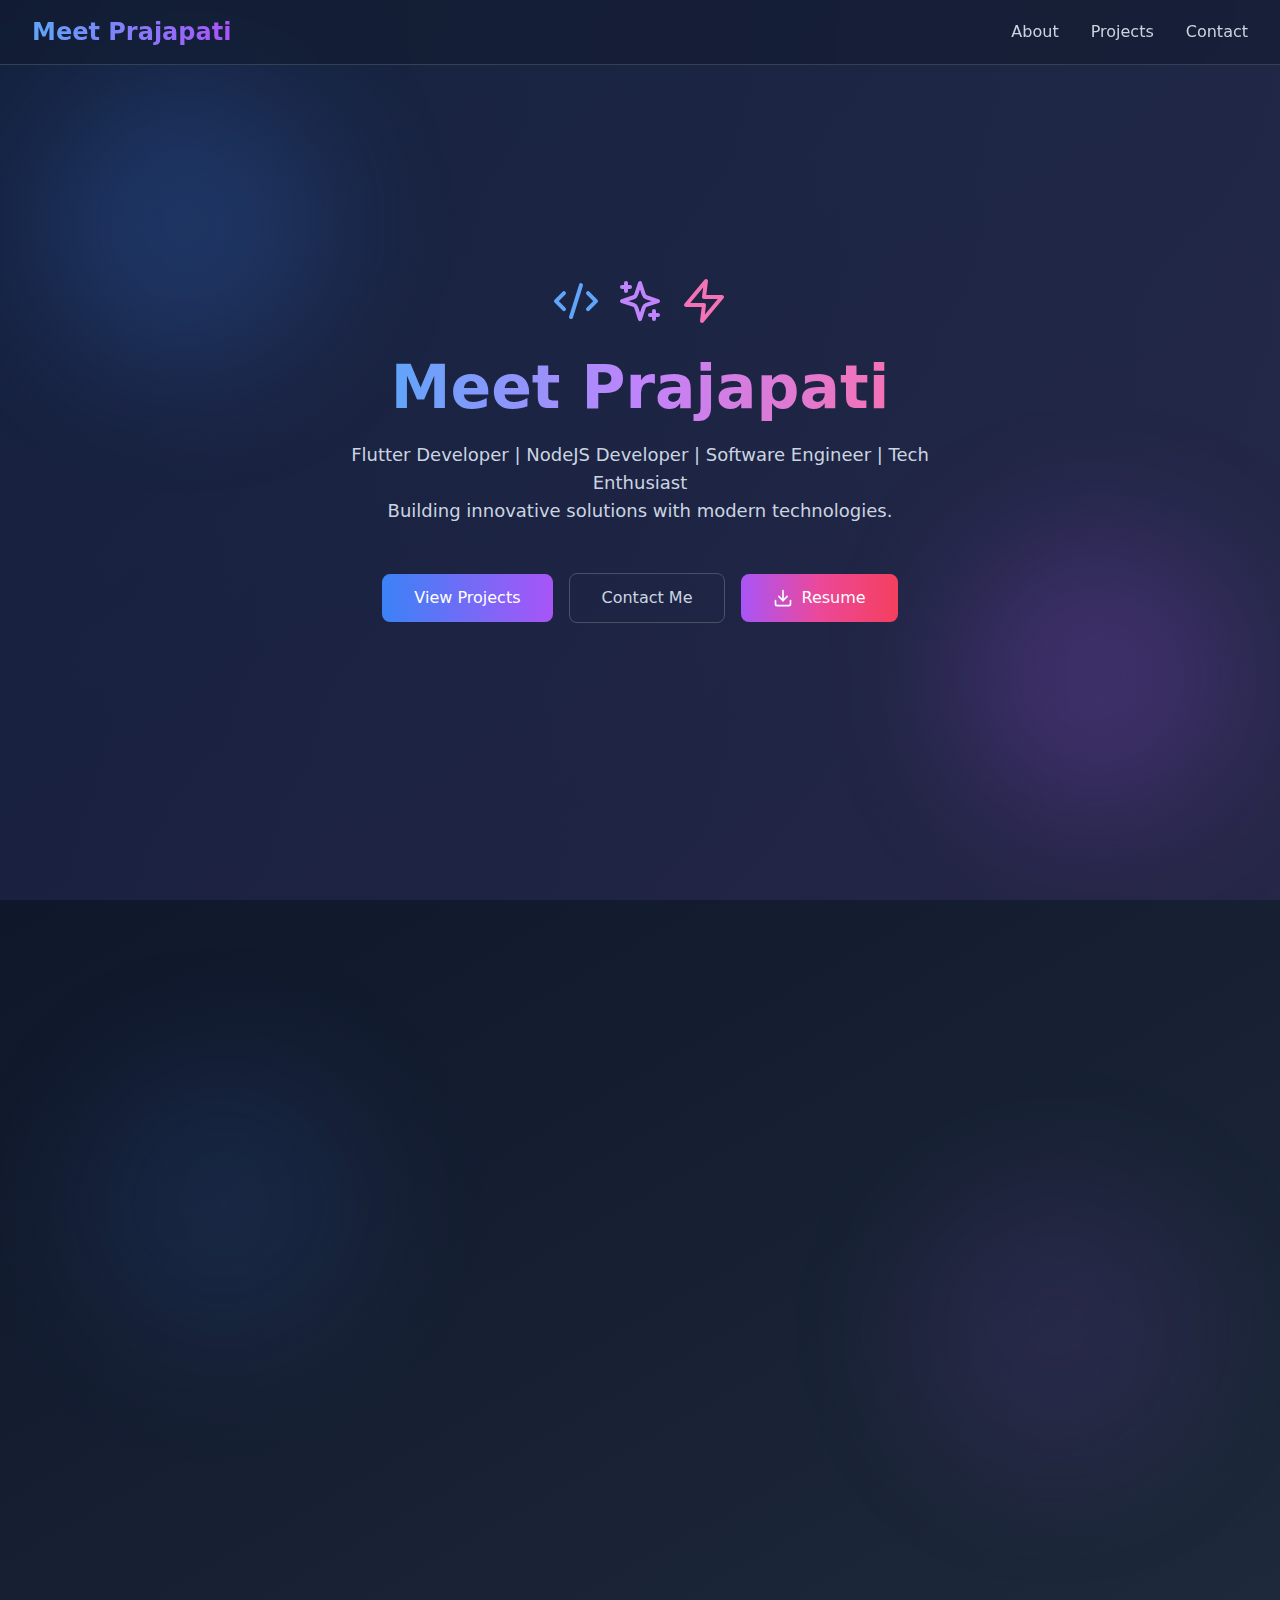
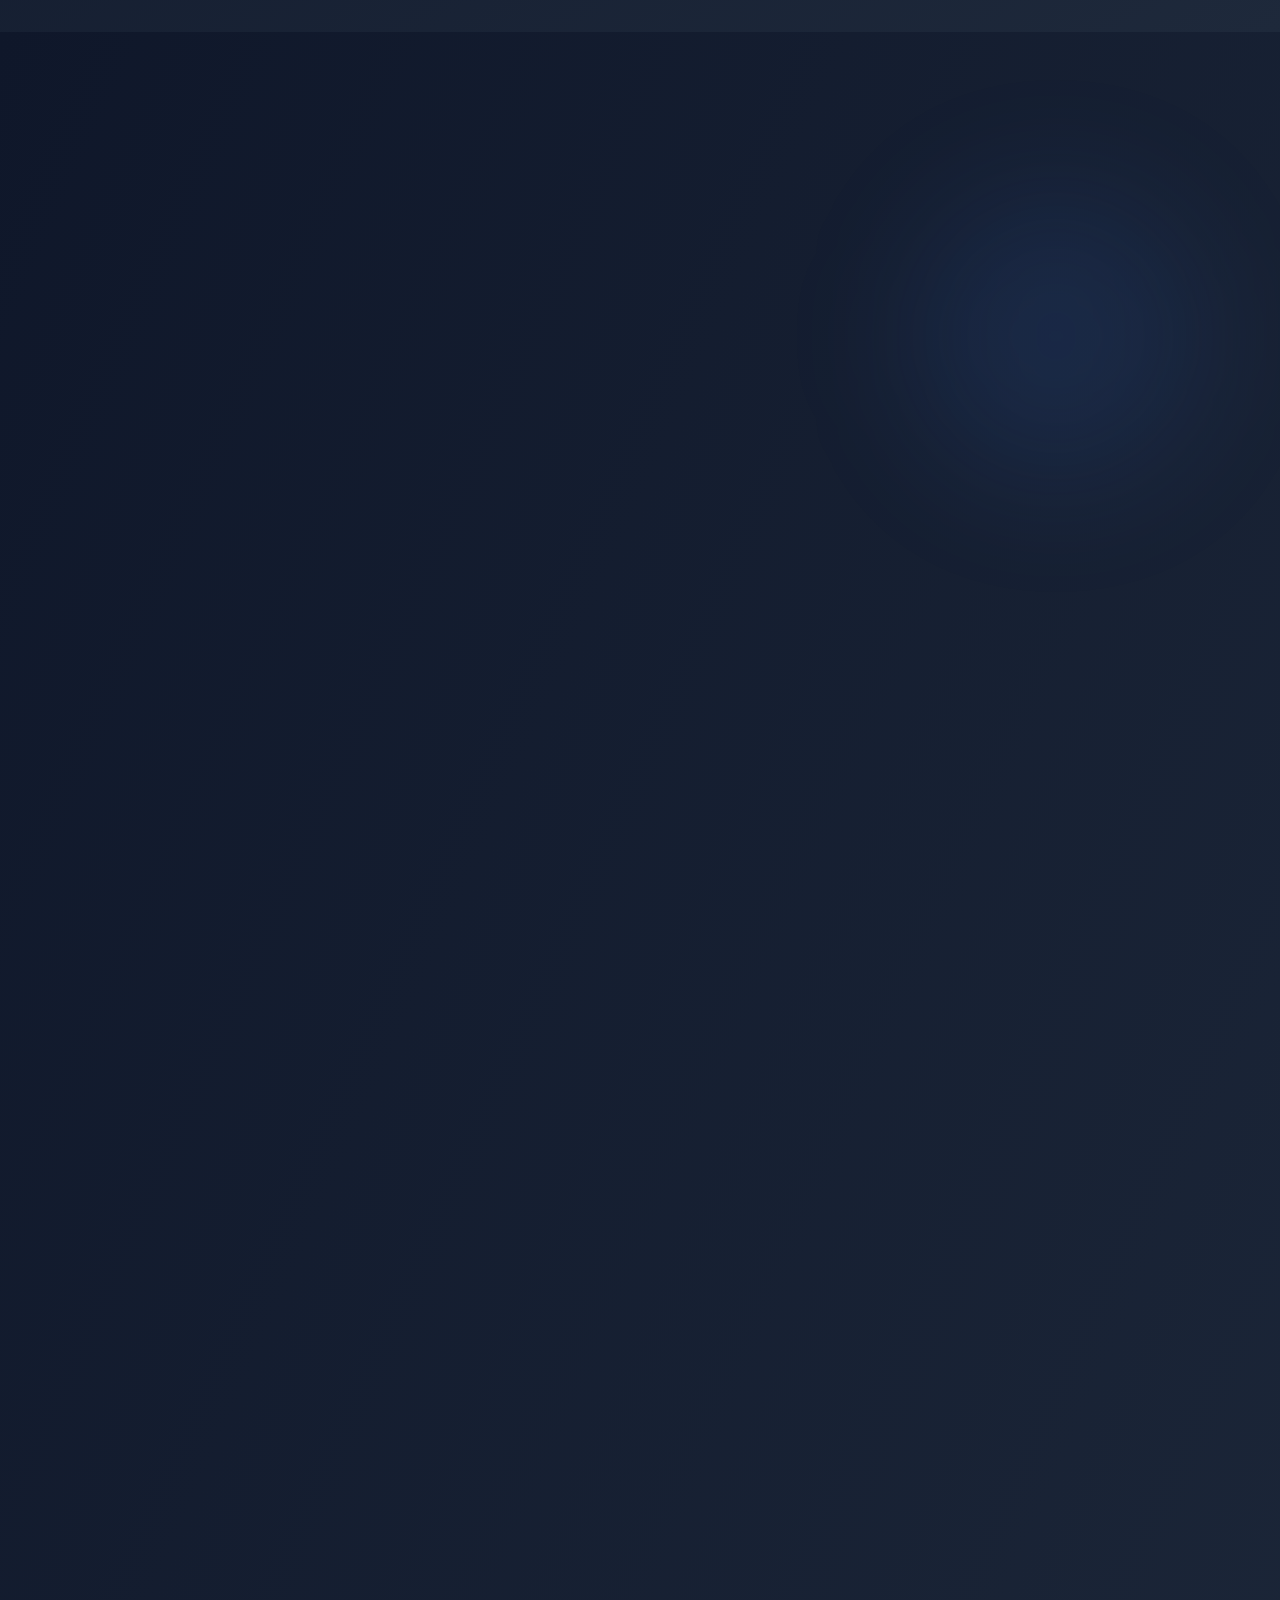
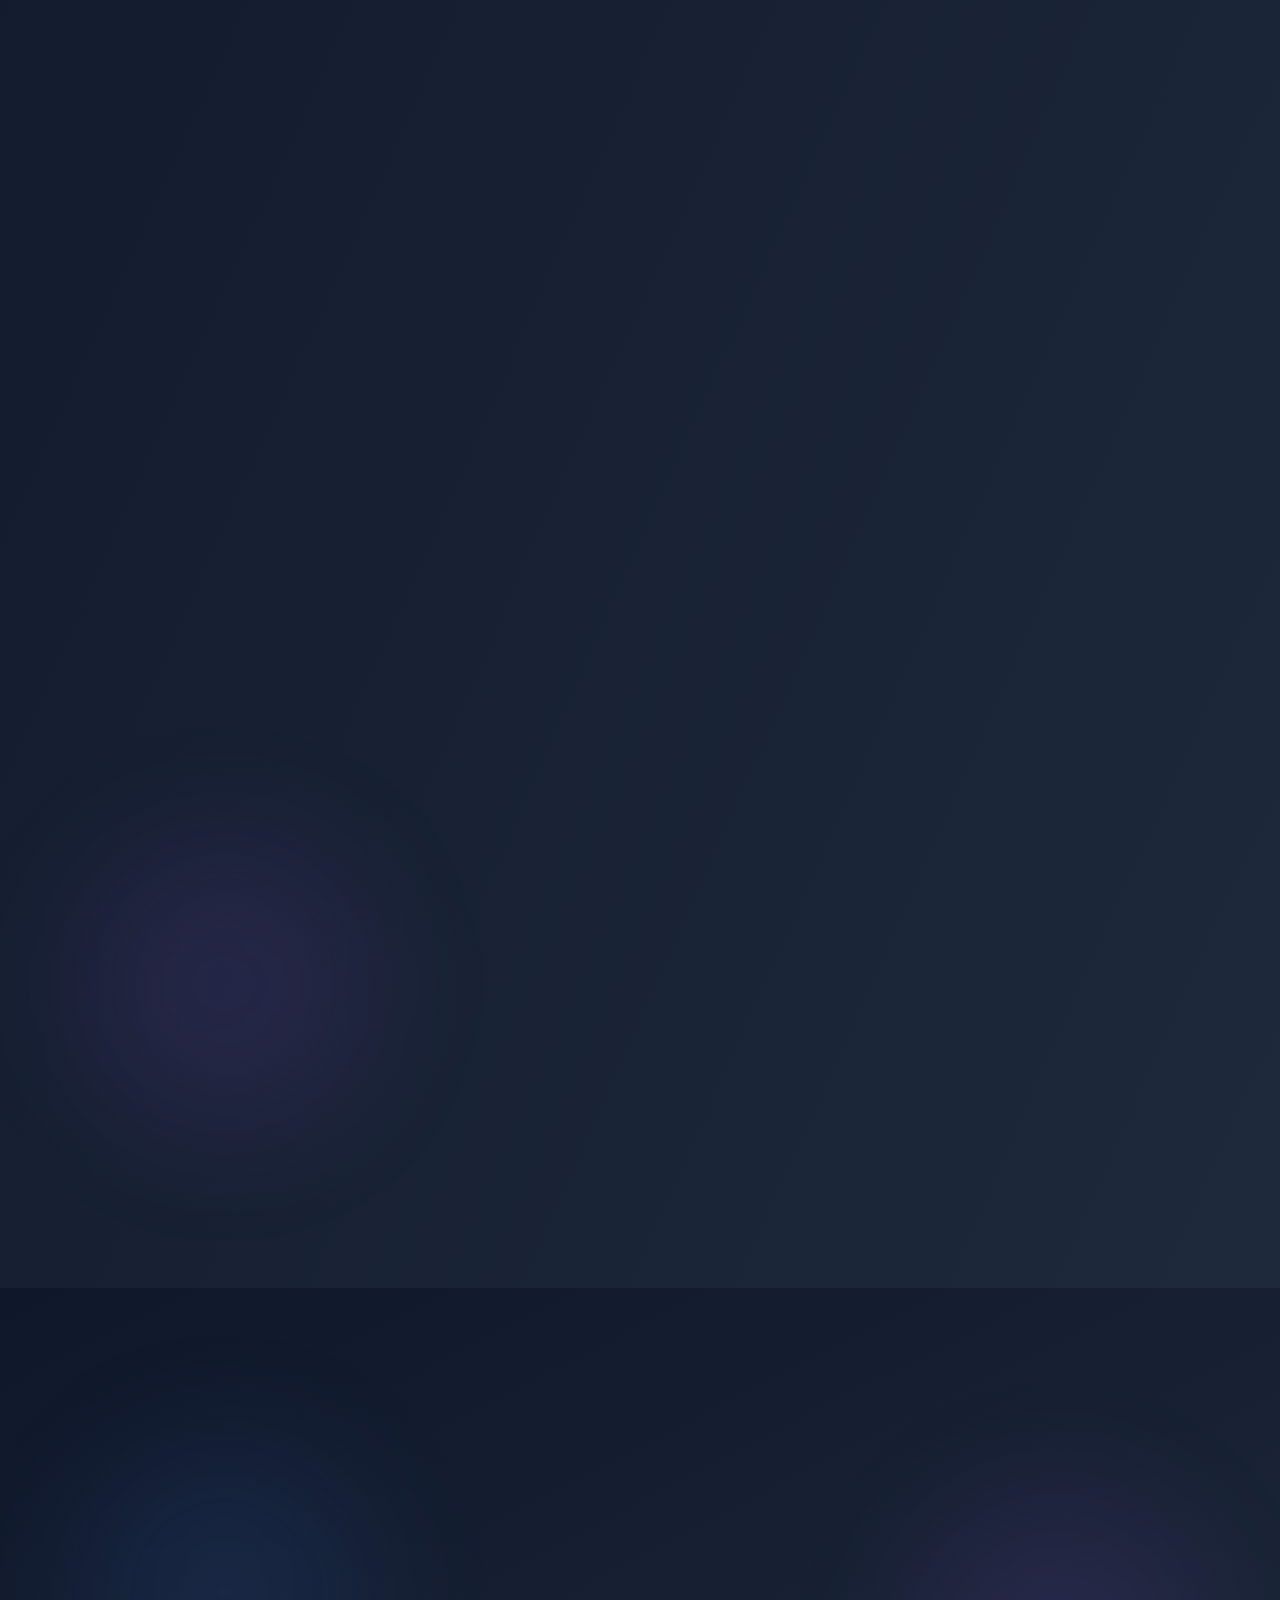
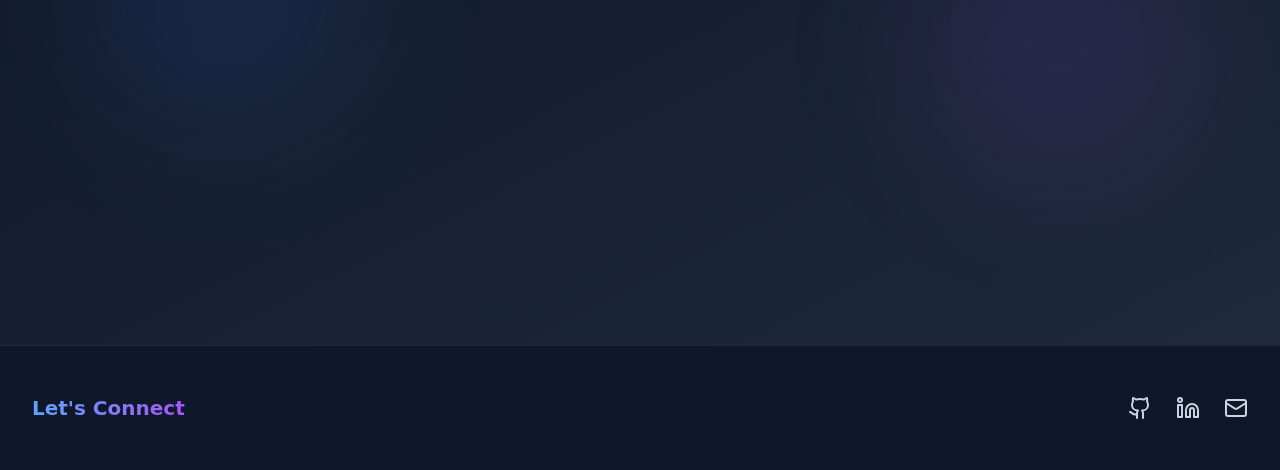
<file: index.html>
<!doctype html>
<html lang="en">
  <head>
    <meta charset="UTF-8" />
    <link rel="icon" type="image/x-icon" href="/favicon.ico" />
    <meta name="viewport" content="width=device-width, initial-scale=1.0" />
    <title>Meet Prajapati</title>
    <script type="module" crossorigin src="/assets/index-DBy4bzK3.js"></script>
    <link rel="stylesheet" crossorigin href="/assets/index-D8y4Ja2V.css">
  </head>
  <body>
    <div id="root"></div>
  </body>
</html>
</file>
<file: assets/index-D8y4Ja2V.css>
*,:before,:after{--tw-border-spacing-x: 0;--tw-border-spacing-y: 0;--tw-translate-x: 0;--tw-translate-y: 0;--tw-rotate: 0;--tw-skew-x: 0;--tw-skew-y: 0;--tw-scale-x: 1;--tw-scale-y: 1;--tw-pan-x: ;--tw-pan-y: ;--tw-pinch-zoom: ;--tw-scroll-snap-strictness: proximity;--tw-gradient-from-position: ;--tw-gradient-via-position: ;--tw-gradient-to-position: ;--tw-ordinal: ;--tw-slashed-zero: ;--tw-numeric-figure: ;--tw-numeric-spacing: ;--tw-numeric-fraction: ;--tw-ring-inset: ;--tw-ring-offset-width: 0px;--tw-ring-offset-color: #fff;--tw-ring-color: rgb(59 130 246 / .5);--tw-ring-offset-shadow: 0 0 #0000;--tw-ring-shadow: 0 0 #0000;--tw-shadow: 0 0 #0000;--tw-shadow-colored: 0 0 #0000;--tw-blur: ;--tw-brightness: ;--tw-contrast: ;--tw-grayscale: ;--tw-hue-rotate: ;--tw-invert: ;--tw-saturate: ;--tw-sepia: ;--tw-drop-shadow: ;--tw-backdrop-blur: ;--tw-backdrop-brightness: ;--tw-backdrop-contrast: ;--tw-backdrop-grayscale: ;--tw-backdrop-hue-rotate: ;--tw-backdrop-invert: ;--tw-backdrop-opacity: ;--tw-backdrop-saturate: ;--tw-backdrop-sepia: ;--tw-contain-size: ;--tw-contain-layout: ;--tw-contain-paint: ;--tw-contain-style: }::backdrop{--tw-border-spacing-x: 0;--tw-border-spacing-y: 0;--tw-translate-x: 0;--tw-translate-y: 0;--tw-rotate: 0;--tw-skew-x: 0;--tw-skew-y: 0;--tw-scale-x: 1;--tw-scale-y: 1;--tw-pan-x: ;--tw-pan-y: ;--tw-pinch-zoom: ;--tw-scroll-snap-strictness: proximity;--tw-gradient-from-position: ;--tw-gradient-via-position: ;--tw-gradient-to-position: ;--tw-ordinal: ;--tw-slashed-zero: ;--tw-numeric-figure: ;--tw-numeric-spacing: ;--tw-numeric-fraction: ;--tw-ring-inset: ;--tw-ring-offset-width: 0px;--tw-ring-offset-color: #fff;--tw-ring-color: rgb(59 130 246 / .5);--tw-ring-offset-shadow: 0 0 #0000;--tw-ring-shadow: 0 0 #0000;--tw-shadow: 0 0 #0000;--tw-shadow-colored: 0 0 #0000;--tw-blur: ;--tw-brightness: ;--tw-contrast: ;--tw-grayscale: ;--tw-hue-rotate: ;--tw-invert: ;--tw-saturate: ;--tw-sepia: ;--tw-drop-shadow: ;--tw-backdrop-blur: ;--tw-backdrop-brightness: ;--tw-backdrop-contrast: ;--tw-backdrop-grayscale: ;--tw-backdrop-hue-rotate: ;--tw-backdrop-invert: ;--tw-backdrop-opacity: ;--tw-backdrop-saturate: ;--tw-backdrop-sepia: ;--tw-contain-size: ;--tw-contain-layout: ;--tw-contain-paint: ;--tw-contain-style: }*,:before,:after{box-sizing:border-box;border-width:0;border-style:solid;border-color:#e5e7eb}:before,:after{--tw-content: ""}html,:host{line-height:1.5;-webkit-text-size-adjust:100%;-moz-tab-size:4;-o-tab-size:4;tab-size:4;font-family:ui-sans-serif,system-ui,sans-serif,"Apple Color Emoji","Segoe UI Emoji",Segoe UI Symbol,"Noto Color Emoji";font-feature-settings:normal;font-variation-settings:normal;-webkit-tap-highlight-color:transparent}body{margin:0;line-height:inherit}hr{height:0;color:inherit;border-top-width:1px}abbr:where([title]){-webkit-text-decoration:underline dotted;text-decoration:underline dotted}h1,h2,h3,h4,h5,h6{font-size:inherit;font-weight:inherit}a{color:inherit;text-decoration:inherit}b,strong{font-weight:bolder}code,kbd,samp,pre{font-family:ui-monospace,SFMono-Regular,Menlo,Monaco,Consolas,Liberation Mono,Courier New,monospace;font-feature-settings:normal;font-variation-settings:normal;font-size:1em}small{font-size:80%}sub,sup{font-size:75%;line-height:0;position:relative;vertical-align:baseline}sub{bottom:-.25em}sup{top:-.5em}table{text-indent:0;border-color:inherit;border-collapse:collapse}button,input,optgroup,select,textarea{font-family:inherit;font-feature-settings:inherit;font-variation-settings:inherit;font-size:100%;font-weight:inherit;line-height:inherit;letter-spacing:inherit;color:inherit;margin:0;padding:0}button,select{text-transform:none}button,input:where([type=button]),input:where([type=reset]),input:where([type=submit]){-webkit-appearance:button;background-color:transparent;background-image:none}:-moz-focusring{outline:auto}:-moz-ui-invalid{box-shadow:none}progress{vertical-align:baseline}::-webkit-inner-spin-button,::-webkit-outer-spin-button{height:auto}[type=search]{-webkit-appearance:textfield;outline-offset:-2px}::-webkit-search-decoration{-webkit-appearance:none}::-webkit-file-upload-button{-webkit-appearance:button;font:inherit}summary{display:list-item}blockquote,dl,dd,h1,h2,h3,h4,h5,h6,hr,figure,p,pre{margin:0}fieldset{margin:0;padding:0}legend{padding:0}ol,ul,menu{list-style:none;margin:0;padding:0}dialog{padding:0}textarea{resize:vertical}input::-moz-placeholder,textarea::-moz-placeholder{opacity:1;color:#9ca3af}input::placeholder,textarea::placeholder{opacity:1;color:#9ca3af}button,[role=button]{cursor:pointer}:disabled{cursor:default}img,svg,video,canvas,audio,iframe,embed,object{display:block;vertical-align:middle}img,video{max-width:100%;height:auto}[hidden]{display:none}.fixed{position:fixed}.absolute{position:absolute}.relative{position:relative}.inset-0{top:0;right:0;bottom:0;left:0}.bottom-20{bottom:5rem}.bottom-40{bottom:10rem}.left-10{left:2.5rem}.left-20{left:5rem}.right-10{right:2.5rem}.right-20{right:5rem}.top-20{top:5rem}.top-40{top:10rem}.z-10{z-index:10}.z-50{z-index:50}.mx-auto{margin-left:auto;margin-right:auto}.mb-12{margin-bottom:3rem}.mb-2{margin-bottom:.5rem}.mb-4{margin-bottom:1rem}.mb-6{margin-bottom:1.5rem}.mb-8{margin-bottom:2rem}.mr-2{margin-right:.5rem}.mr-4{margin-right:1rem}.block{display:block}.flex{display:flex}.grid{display:grid}.h-16{height:4rem}.h-5{height:1.25rem}.h-6{height:1.5rem}.h-72{height:18rem}.h-8{height:2rem}.min-h-screen{min-height:100vh}.w-5{width:1.25rem}.w-6{width:1.5rem}.w-72{width:18rem}.w-8{width:2rem}.w-full{width:100%}.max-w-2xl{max-width:42rem}.max-w-7xl{max-width:80rem}.grid-cols-1{grid-template-columns:repeat(1,minmax(0,1fr))}.grid-cols-2{grid-template-columns:repeat(2,minmax(0,1fr))}.flex-col{flex-direction:column}.flex-wrap{flex-wrap:wrap}.items-center{align-items:center}.justify-center{justify-content:center}.justify-between{justify-content:space-between}.gap-12{gap:3rem}.gap-2{gap:.5rem}.gap-3{gap:.75rem}.gap-4{gap:1rem}.gap-8{gap:2rem}.space-x-2>:not([hidden])~:not([hidden]){--tw-space-x-reverse: 0;margin-right:calc(.5rem * var(--tw-space-x-reverse));margin-left:calc(.5rem * calc(1 - var(--tw-space-x-reverse)))}.space-x-4>:not([hidden])~:not([hidden]){--tw-space-x-reverse: 0;margin-right:calc(1rem * var(--tw-space-x-reverse));margin-left:calc(1rem * calc(1 - var(--tw-space-x-reverse)))}.space-x-6>:not([hidden])~:not([hidden]){--tw-space-x-reverse: 0;margin-right:calc(1.5rem * var(--tw-space-x-reverse));margin-left:calc(1.5rem * calc(1 - var(--tw-space-x-reverse)))}.space-x-8>:not([hidden])~:not([hidden]){--tw-space-x-reverse: 0;margin-right:calc(2rem * var(--tw-space-x-reverse));margin-left:calc(2rem * calc(1 - var(--tw-space-x-reverse)))}.space-y-1>:not([hidden])~:not([hidden]){--tw-space-y-reverse: 0;margin-top:calc(.25rem * calc(1 - var(--tw-space-y-reverse)));margin-bottom:calc(.25rem * var(--tw-space-y-reverse))}.space-y-4>:not([hidden])~:not([hidden]){--tw-space-y-reverse: 0;margin-top:calc(1rem * calc(1 - var(--tw-space-y-reverse)));margin-bottom:calc(1rem * var(--tw-space-y-reverse))}.space-y-6>:not([hidden])~:not([hidden]){--tw-space-y-reverse: 0;margin-top:calc(1.5rem * calc(1 - var(--tw-space-y-reverse)));margin-bottom:calc(1.5rem * var(--tw-space-y-reverse))}.overflow-hidden{overflow:hidden}.rounded-2xl{border-radius:1rem}.rounded-full{border-radius:9999px}.rounded-lg{border-radius:.5rem}.rounded-xl{border-radius:.75rem}.border{border-width:1px}.border-b{border-bottom-width:1px}.border-t{border-top-width:1px}.border-slate-600{--tw-border-opacity: 1;border-color:rgb(71 85 105 / var(--tw-border-opacity))}.border-slate-700{--tw-border-opacity: 1;border-color:rgb(51 65 85 / var(--tw-border-opacity))}.border-slate-800{--tw-border-opacity: 1;border-color:rgb(30 41 59 / var(--tw-border-opacity))}.bg-blue-500\/10{background-color:#3b82f61a}.bg-blue-500\/20{background-color:#3b82f633}.bg-purple-500\/10{background-color:#a855f71a}.bg-purple-500\/20{background-color:#a855f733}.bg-slate-700{--tw-bg-opacity: 1;background-color:rgb(51 65 85 / var(--tw-bg-opacity))}.bg-slate-800\/50{background-color:#1e293b80}.bg-slate-900{--tw-bg-opacity: 1;background-color:rgb(15 23 42 / var(--tw-bg-opacity))}.bg-slate-900\/50{background-color:#0f172a80}.bg-gradient-to-br{background-image:linear-gradient(to bottom right,var(--tw-gradient-stops))}.bg-gradient-to-r{background-image:linear-gradient(to right,var(--tw-gradient-stops))}.from-amber-500{--tw-gradient-from: #f59e0b var(--tw-gradient-from-position);--tw-gradient-to: rgb(245 158 11 / 0) var(--tw-gradient-to-position);--tw-gradient-stops: var(--tw-gradient-from), var(--tw-gradient-to)}.from-blue-400{--tw-gradient-from: #60a5fa var(--tw-gradient-from-position);--tw-gradient-to: rgb(96 165 250 / 0) var(--tw-gradient-to-position);--tw-gradient-stops: var(--tw-gradient-from), var(--tw-gradient-to)}.from-blue-500{--tw-gradient-from: #3b82f6 var(--tw-gradient-from-position);--tw-gradient-to: rgb(59 130 246 / 0) var(--tw-gradient-to-position);--tw-gradient-stops: var(--tw-gradient-from), var(--tw-gradient-to)}.from-blue-500\/10{--tw-gradient-from: rgb(59 130 246 / .1) var(--tw-gradient-from-position);--tw-gradient-to: rgb(59 130 246 / 0) var(--tw-gradient-to-position);--tw-gradient-stops: var(--tw-gradient-from), var(--tw-gradient-to)}.from-cyan-500{--tw-gradient-from: #06b6d4 var(--tw-gradient-from-position);--tw-gradient-to: rgb(6 182 212 / 0) var(--tw-gradient-to-position);--tw-gradient-stops: var(--tw-gradient-from), var(--tw-gradient-to)}.from-emerald-500{--tw-gradient-from: #10b981 var(--tw-gradient-from-position);--tw-gradient-to: rgb(16 185 129 / 0) var(--tw-gradient-to-position);--tw-gradient-stops: var(--tw-gradient-from), var(--tw-gradient-to)}.from-green-500{--tw-gradient-from: #22c55e var(--tw-gradient-from-position);--tw-gradient-to: rgb(34 197 94 / 0) var(--tw-gradient-to-position);--tw-gradient-stops: var(--tw-gradient-from), var(--tw-gradient-to)}.from-indigo-500{--tw-gradient-from: #6366f1 var(--tw-gradient-from-position);--tw-gradient-to: rgb(99 102 241 / 0) var(--tw-gradient-to-position);--tw-gradient-stops: var(--tw-gradient-from), var(--tw-gradient-to)}.from-orange-500{--tw-gradient-from: #f97316 var(--tw-gradient-from-position);--tw-gradient-to: rgb(249 115 22 / 0) var(--tw-gradient-to-position);--tw-gradient-stops: var(--tw-gradient-from), var(--tw-gradient-to)}.from-pink-500{--tw-gradient-from: #ec4899 var(--tw-gradient-from-position);--tw-gradient-to: rgb(236 72 153 / 0) var(--tw-gradient-to-position);--tw-gradient-stops: var(--tw-gradient-from), var(--tw-gradient-to)}.from-purple-500{--tw-gradient-from: #a855f7 var(--tw-gradient-from-position);--tw-gradient-to: rgb(168 85 247 / 0) var(--tw-gradient-to-position);--tw-gradient-stops: var(--tw-gradient-from), var(--tw-gradient-to)}.from-red-500{--tw-gradient-from: #ef4444 var(--tw-gradient-from-position);--tw-gradient-to: rgb(239 68 68 / 0) var(--tw-gradient-to-position);--tw-gradient-stops: var(--tw-gradient-from), var(--tw-gradient-to)}.from-sky-500{--tw-gradient-from: #0ea5e9 var(--tw-gradient-from-position);--tw-gradient-to: rgb(14 165 233 / 0) var(--tw-gradient-to-position);--tw-gradient-stops: var(--tw-gradient-from), var(--tw-gradient-to)}.from-slate-900{--tw-gradient-from: #0f172a var(--tw-gradient-from-position);--tw-gradient-to: rgb(15 23 42 / 0) var(--tw-gradient-to-position);--tw-gradient-stops: var(--tw-gradient-from), var(--tw-gradient-to)}.from-stone-500{--tw-gradient-from: #78716c var(--tw-gradient-from-position);--tw-gradient-to: rgb(120 113 108 / 0) var(--tw-gradient-to-position);--tw-gradient-stops: var(--tw-gradient-from), var(--tw-gradient-to)}.from-teal-500{--tw-gradient-from: #14b8a6 var(--tw-gradient-from-position);--tw-gradient-to: rgb(20 184 166 / 0) var(--tw-gradient-to-position);--tw-gradient-stops: var(--tw-gradient-from), var(--tw-gradient-to)}.from-violet-500{--tw-gradient-from: #8b5cf6 var(--tw-gradient-from-position);--tw-gradient-to: rgb(139 92 246 / 0) var(--tw-gradient-to-position);--tw-gradient-stops: var(--tw-gradient-from), var(--tw-gradient-to)}.from-yellow-500{--tw-gradient-from: #eab308 var(--tw-gradient-from-position);--tw-gradient-to: rgb(234 179 8 / 0) var(--tw-gradient-to-position);--tw-gradient-stops: var(--tw-gradient-from), var(--tw-gradient-to)}.via-pink-500{--tw-gradient-to: rgb(236 72 153 / 0) var(--tw-gradient-to-position);--tw-gradient-stops: var(--tw-gradient-from), #ec4899 var(--tw-gradient-via-position), var(--tw-gradient-to)}.via-purple-400{--tw-gradient-to: rgb(192 132 252 / 0) var(--tw-gradient-to-position);--tw-gradient-stops: var(--tw-gradient-from), #c084fc var(--tw-gradient-via-position), var(--tw-gradient-to)}.to-blue-500{--tw-gradient-to: #3b82f6 var(--tw-gradient-to-position)}.to-cyan-500{--tw-gradient-to: #06b6d4 var(--tw-gradient-to-position)}.to-emerald-500{--tw-gradient-to: #10b981 var(--tw-gradient-to-position)}.to-green-500{--tw-gradient-to: #22c55e var(--tw-gradient-to-position)}.to-orange-500{--tw-gradient-to: #f97316 var(--tw-gradient-to-position)}.to-pink-400{--tw-gradient-to: #f472b6 var(--tw-gradient-to-position)}.to-pink-500{--tw-gradient-to: #ec4899 var(--tw-gradient-to-position)}.to-purple-400{--tw-gradient-to: #c084fc var(--tw-gradient-to-position)}.to-purple-500{--tw-gradient-to: #a855f7 var(--tw-gradient-to-position)}.to-purple-500\/10{--tw-gradient-to: rgb(168 85 247 / .1) var(--tw-gradient-to-position)}.to-red-500{--tw-gradient-to: #ef4444 var(--tw-gradient-to-position)}.to-rose-500{--tw-gradient-to: #f43f5e var(--tw-gradient-to-position)}.to-slate-500{--tw-gradient-to: #64748b var(--tw-gradient-to-position)}.to-slate-800{--tw-gradient-to: #1e293b var(--tw-gradient-to-position)}.to-teal-500{--tw-gradient-to: #14b8a6 var(--tw-gradient-to-position)}.to-yellow-500{--tw-gradient-to: #eab308 var(--tw-gradient-to-position)}.bg-clip-text{-webkit-background-clip:text;background-clip:text}.p-6{padding:1.5rem}.p-8{padding:2rem}.px-3{padding-left:.75rem;padding-right:.75rem}.px-4{padding-left:1rem;padding-right:1rem}.px-6{padding-left:1.5rem;padding-right:1.5rem}.px-8{padding-left:2rem;padding-right:2rem}.py-1{padding-top:.25rem;padding-bottom:.25rem}.py-12{padding-top:3rem;padding-bottom:3rem}.py-2{padding-top:.5rem;padding-bottom:.5rem}.py-20{padding-top:5rem;padding-bottom:5rem}.py-3{padding-top:.75rem;padding-bottom:.75rem}.text-center{text-align:center}.text-2xl{font-size:1.5rem;line-height:2rem}.text-4xl{font-size:2.25rem;line-height:2.5rem}.text-lg{font-size:1.125rem;line-height:1.75rem}.text-sm{font-size:.875rem;line-height:1.25rem}.text-xl{font-size:1.25rem;line-height:1.75rem}.font-bold{font-weight:700}.font-medium{font-weight:500}.text-blue-400{--tw-text-opacity: 1;color:rgb(96 165 250 / var(--tw-text-opacity))}.text-green-400{--tw-text-opacity: 1;color:rgb(74 222 128 / var(--tw-text-opacity))}.text-pink-400{--tw-text-opacity: 1;color:rgb(244 114 182 / var(--tw-text-opacity))}.text-purple-400{--tw-text-opacity: 1;color:rgb(192 132 252 / var(--tw-text-opacity))}.text-red-400{--tw-text-opacity: 1;color:rgb(248 113 113 / var(--tw-text-opacity))}.text-slate-300{--tw-text-opacity: 1;color:rgb(203 213 225 / var(--tw-text-opacity))}.text-transparent{color:transparent}.text-white{--tw-text-opacity: 1;color:rgb(255 255 255 / var(--tw-text-opacity))}.placeholder-slate-400::-moz-placeholder{--tw-placeholder-opacity: 1;color:rgb(148 163 184 / var(--tw-placeholder-opacity))}.placeholder-slate-400::placeholder{--tw-placeholder-opacity: 1;color:rgb(148 163 184 / var(--tw-placeholder-opacity))}.blur-3xl{--tw-blur: blur(64px);filter:var(--tw-blur) var(--tw-brightness) var(--tw-contrast) var(--tw-grayscale) var(--tw-hue-rotate) var(--tw-invert) var(--tw-saturate) var(--tw-sepia) var(--tw-drop-shadow)}.backdrop-blur-lg{--tw-backdrop-blur: blur(16px);-webkit-backdrop-filter:var(--tw-backdrop-blur) var(--tw-backdrop-brightness) var(--tw-backdrop-contrast) var(--tw-backdrop-grayscale) var(--tw-backdrop-hue-rotate) var(--tw-backdrop-invert) var(--tw-backdrop-opacity) var(--tw-backdrop-saturate) var(--tw-backdrop-sepia);backdrop-filter:var(--tw-backdrop-blur) var(--tw-backdrop-brightness) var(--tw-backdrop-contrast) var(--tw-backdrop-grayscale) var(--tw-backdrop-hue-rotate) var(--tw-backdrop-invert) var(--tw-backdrop-opacity) var(--tw-backdrop-saturate) var(--tw-backdrop-sepia)}.transition{transition-property:color,background-color,border-color,text-decoration-color,fill,stroke,opacity,box-shadow,transform,filter,-webkit-backdrop-filter;transition-property:color,background-color,border-color,text-decoration-color,fill,stroke,opacity,box-shadow,transform,filter,backdrop-filter;transition-property:color,background-color,border-color,text-decoration-color,fill,stroke,opacity,box-shadow,transform,filter,backdrop-filter,-webkit-backdrop-filter;transition-timing-function:cubic-bezier(.4,0,.2,1);transition-duration:.15s}.transition-colors{transition-property:color,background-color,border-color,text-decoration-color,fill,stroke;transition-timing-function:cubic-bezier(.4,0,.2,1);transition-duration:.15s}html{scroll-behavior:smooth}body{--tw-bg-opacity: 1;background-color:rgb(15 23 42 / var(--tw-bg-opacity));--tw-text-opacity: 1;color:rgb(241 245 249 / var(--tw-text-opacity))}::-webkit-scrollbar{width:10px}::-webkit-scrollbar-track{--tw-bg-opacity: 1;background-color:rgb(15 23 42 / var(--tw-bg-opacity))}::-webkit-scrollbar-thumb{border-radius:9999px;--tw-bg-opacity: 1;background-color:rgb(51 65 85 / var(--tw-bg-opacity))}::-webkit-scrollbar-thumb:hover{--tw-bg-opacity: 1;background-color:rgb(71 85 105 / var(--tw-bg-opacity))}.hover\:text-white:hover{--tw-text-opacity: 1;color:rgb(255 255 255 / var(--tw-text-opacity))}.focus\:outline-none:focus{outline:2px solid transparent;outline-offset:2px}.focus\:ring-2:focus{--tw-ring-offset-shadow: var(--tw-ring-inset) 0 0 0 var(--tw-ring-offset-width) var(--tw-ring-offset-color);--tw-ring-shadow: var(--tw-ring-inset) 0 0 0 calc(2px + var(--tw-ring-offset-width)) var(--tw-ring-color);box-shadow:var(--tw-ring-offset-shadow),var(--tw-ring-shadow),var(--tw-shadow, 0 0 #0000)}.focus\:ring-blue-500:focus{--tw-ring-opacity: 1;--tw-ring-color: rgb(59 130 246 / var(--tw-ring-opacity))}.disabled\:opacity-50:disabled{opacity:.5}@media (min-width: 640px){.sm\:mb-12{margin-bottom:3rem}.sm\:h-12{height:3rem}.sm\:w-12{width:3rem}.sm\:w-auto{width:auto}.sm\:flex-row{flex-direction:row}.sm\:space-x-4>:not([hidden])~:not([hidden]){--tw-space-x-reverse: 0;margin-right:calc(1rem * var(--tw-space-x-reverse));margin-left:calc(1rem * calc(1 - var(--tw-space-x-reverse)))}.sm\:space-y-0>:not([hidden])~:not([hidden]){--tw-space-y-reverse: 0;margin-top:calc(0px * calc(1 - var(--tw-space-y-reverse)));margin-bottom:calc(0px * var(--tw-space-y-reverse))}.sm\:px-6{padding-left:1.5rem;padding-right:1.5rem}.sm\:text-5xl{font-size:3rem;line-height:1}}@media (min-width: 768px){.md\:grid-cols-2{grid-template-columns:repeat(2,minmax(0,1fr))}.md\:text-6xl{font-size:3.75rem;line-height:1}}@media (min-width: 1024px){.lg\:grid-cols-3{grid-template-columns:repeat(3,minmax(0,1fr))}.lg\:px-8{padding-left:2rem;padding-right:2rem}}
</file>
